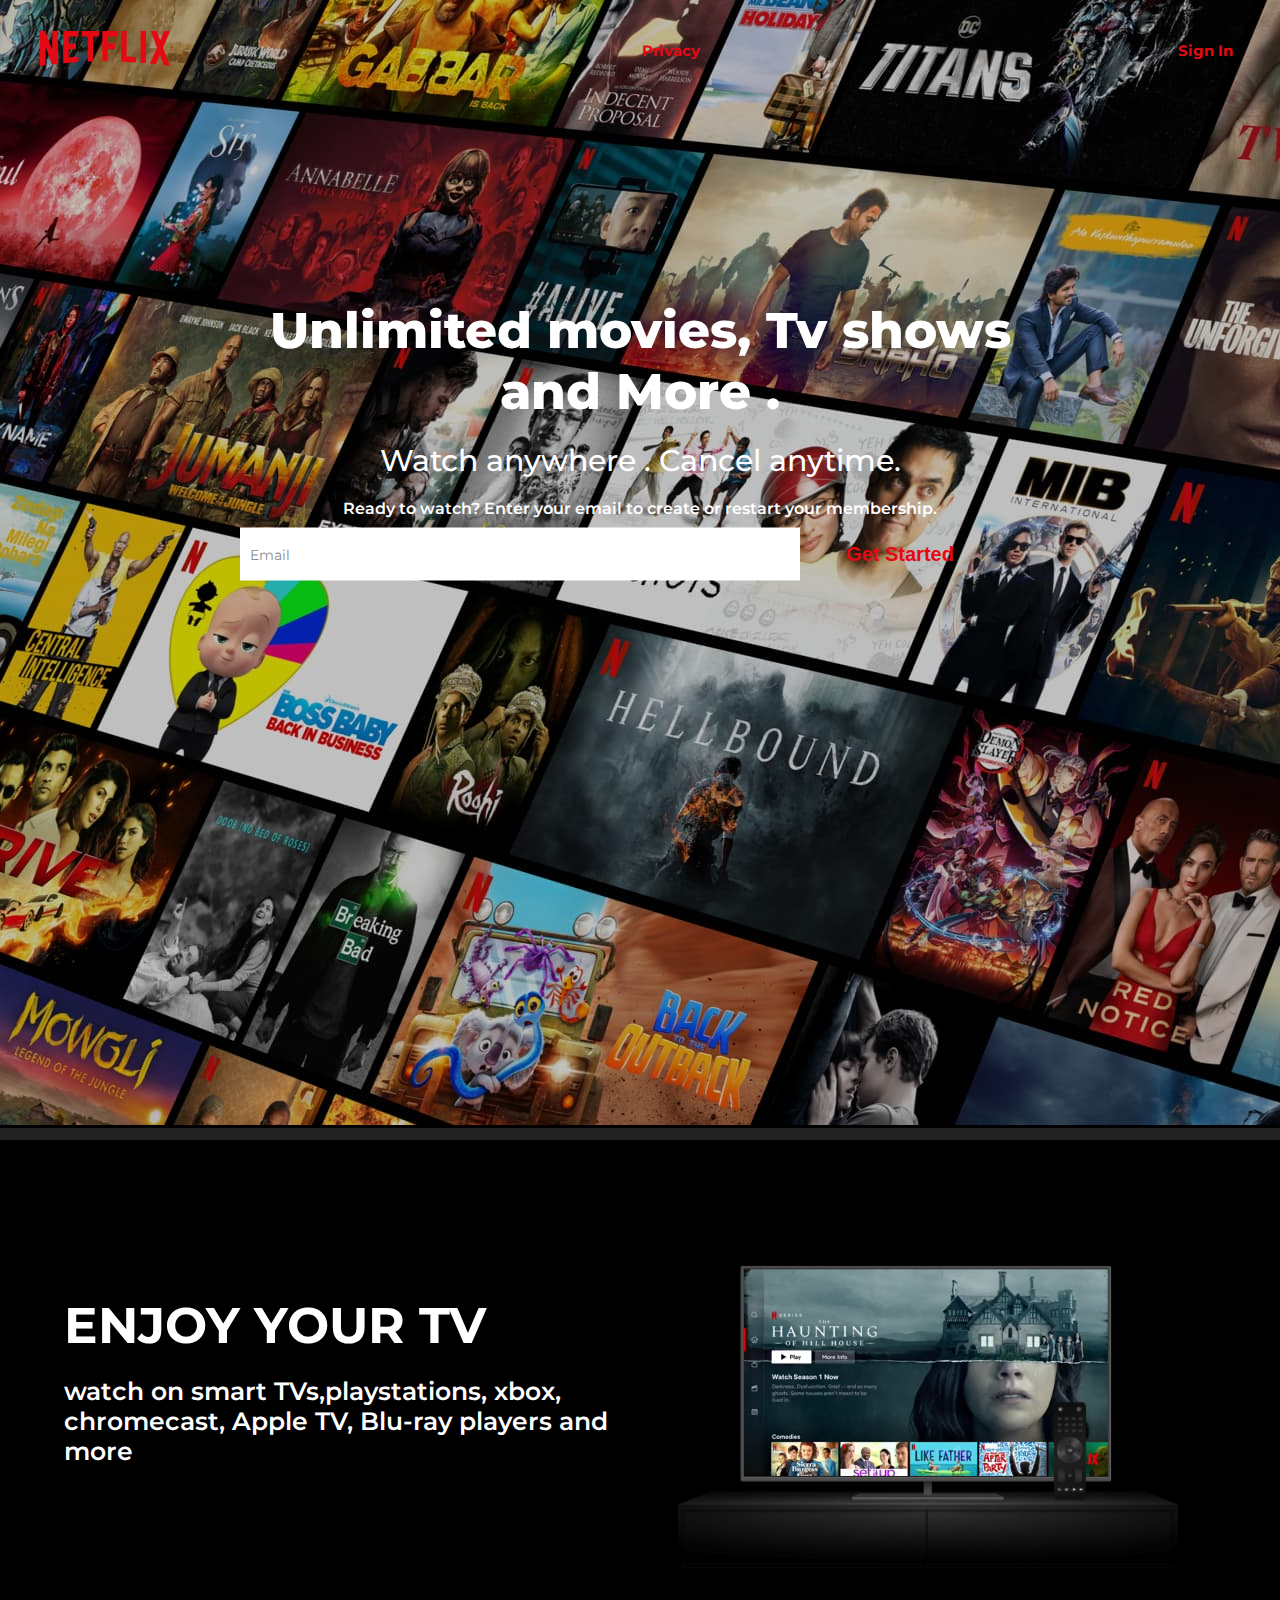
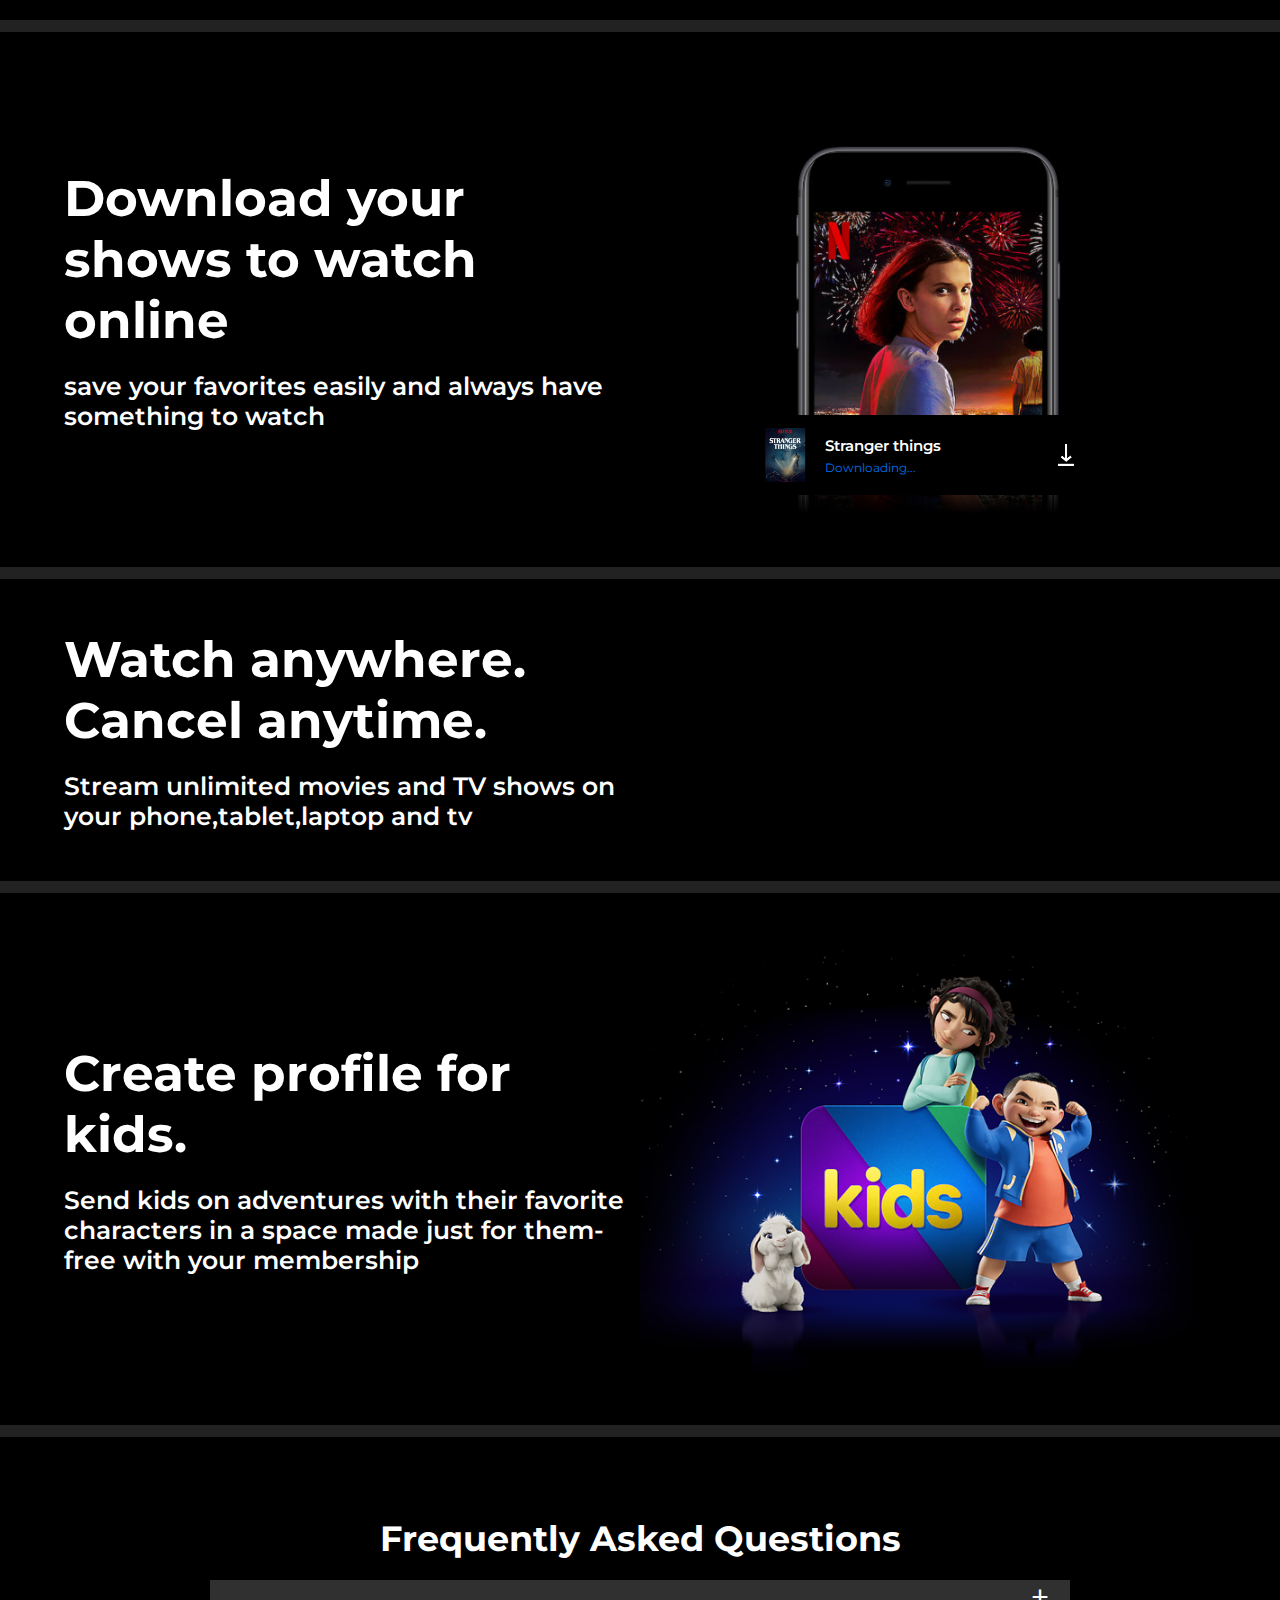
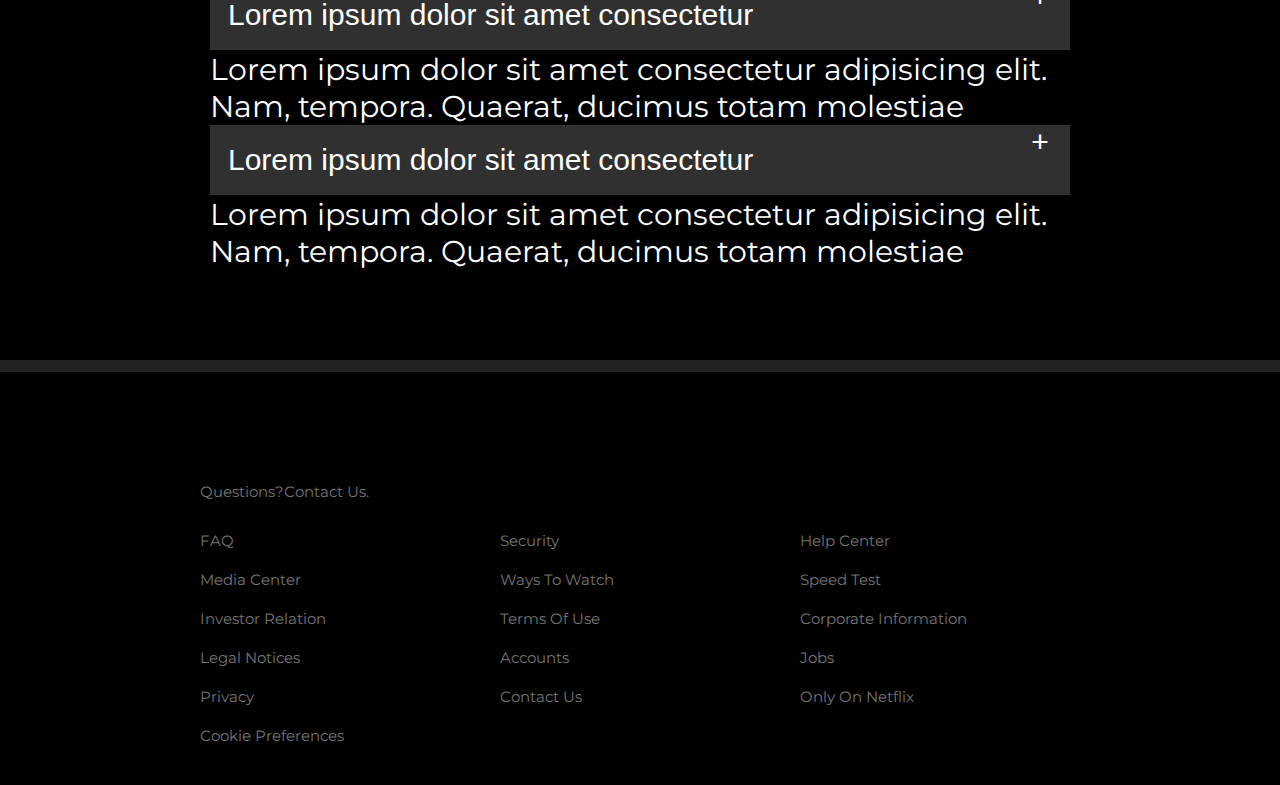
<file: index.html>
<!DOCTYPE html>
<html lang="en">
<head>
    <meta charset="UTF-8">
    <meta http-equiv="X-UA-Compatible" content="IE=edge">
    <meta name="viewport" content="width=device-width, initial-scale=1.0">
    <title>Netflix clone</title>  
    <link rel="stylesheet" href="./netflix-clone/style.css">
</head>
<body>
    <!-- Header -->
    <div class="header">
        <a class="headerLogo" href="#">
            <img src="./NetflixImg/netflixword.svg" alt="">
        </a>

        <a class="privacyBtn btn" href="#">Privacy</a>
        <a class="signInBtn btn" href="#">Sign In</a>
    </div>

    <!-- banner section -->
    <div class="bannerSection">
        <img src="./NetflixImg/netflix-banner.jpg" alt="">
        <div class="bannerOverlay"></div>
        <div class="bannerContent">
            <h1 class="bannerTitle">Unlimited movies, Tv shows and More .</h1>

            <h2 class="bannerSubtitle">Watch anywhere . Cancel anytime. </h2>

            <h4 class="form">Ready to watch? Enter your email to create or restart your membership.</h4>
            
 <!-- form -->
            <form  class="membershipForm">
                <div class="membershipInputContainer">
                    <input type="email" value="" class="membershipInput">
                    <label class="membershipPlaceholder" for="email">Email</label>
                </div>
                <label for="" class="membershipInputMessage"></label>
                <button class="membershipBtn btn" type="submit">Get started</button>
            </form>
        </div>
    </div>

    <!-- section divider -->
    <hr class="section_divider">


    <!-- story card container -->

    
    <div class="story_card_container">
        <section class="story_card">
            <div class="story_card_left">
                <h1>ENJOY YOUR TV</h1>
                <H2>watch on smart TVs,playstations, xbox, chromecast, Apple TV, Blu-ray players and more</H2>
            </div>
            <div class="story_card_right">
                <div class="tv_anime_container">
                    <img src="./NetflixImg/tvnetflix.png" alt="" class="img_tv">
                    <video 
                    autoplay
                     muted
                      loop
                    src="./NetflixImg/media_tv_animation.m4v" class="tv_anime"></video>
                </div>
            </div>
        </section>
        <hr class="section_divider">

        <section class="story_card">
            <div class="story_card_left">
                <h1>Download your shows to watch online</h1>
                <h2>save your favorites easily and always have something to watch</h2>
            </div>
            <div class="story_card_right">
                <div class="download_container">
                    <img src="./NetflixImg/mobilenetflix.jpg" alt="">
                    <div class="download_animation_container">
                        <img src="./NetflixImg/boxshotnetflix.png" alt="" class="poster">
                        <div class="text_container">
                            <p class="title">Stranger things</p>
                            <p class="downloading">Downloading...</p>
                        </div>
                        <img src="./NetflixImg/download-icon.gif" alt="" class="download_gif">
                    </div>
                </div>
            </div>
        </section>
        <hr class="section_divider">

        <section class="story_card">
            <div class="story_card_left">
                <h1>Watch anywhere.
                    <br>
                    Cancel anytime.
                </h1>
                <h2>Stream unlimited movies and TV shows on your phone,tablet,laptop and tv</h2>
            </div>
            <!-- <div class="story_card_right"></div> -->
        </section>
        <hr class="section_divider">

        <section class="story_card">
            <div class="story_card_left">
                <h1>Create profile for kids.</h1>
                <h2>Send kids on adventures with their favorite characters 
                    in a space made just for them-free with your membership
                </h2>
            </div>
            <div class="story_card_right">
                <img src="./NetflixImg/kidsnetflix.png" alt="" class="kids_img">
            </div>
        </section>
        <hr class="section_divider">
    </div>

<!-- frequently asked questions -->
           <section class="faq">
            <h2 class="faq_title">
                Frequently Asked Questions
            </h2>
            <ul class="accordion_list">
                <li class="accordion">
                    <button class="accordion_question">
                        Lorem ipsum dolor sit amet consectetur
                    </button>
                    <p class="accordion_answers">Lorem ipsum dolor sit amet consectetur adipisicing elit. 
                        Nam, tempora. Quaerat, ducimus totam molestiae </p>

                        <button class="accordion_question">
                            Lorem ipsum dolor sit amet consectetur
                        </button>
                        <p class="accordion_answers">Lorem ipsum dolor sit amet consectetur adipisicing elit. 
                            Nam, tempora. Quaerat, ducimus totam molestiae </p>
                </li>
            </ul>
                </section>

                <!-- footer section -->
                
                <hr class="section_divider">

                <footer class="footer">
                    <a href="#" class="footer__link contact--link">
                        Questions?contact us.
                    </a>
                    <div class="footer__link__container">
                        <a href="#" class="footer__link">FAQ</a>
                        <a href="#" class="footer__link">Security</a>
                        <a href="#" class="footer__link">Help center</a>
                        <a href="#" class="footer__link">Media center</a>
                        <a href="#" class="footer__link">Ways to watch</a>
                        <a href="#" class="footer__link">Speed test</a>
                        <a href="#" class="footer__link">Investor Relation</a>
                        <a href="#" class="footer__link">Terms of use</a>
                        <a href="#" class="footer__link">Corporate information</a>
                        <a href="#" class="footer__link">Legal notices</a>
                        <a href="#" class="footer__link">Accounts</a>
                        <a href="#" class="footer__link">Jobs</a>
                        <a href="#" class="footer__link">privacy</a>
                        <a href="#" class="footer__link">contact us</a>
                        <a href="#" class="footer__link">only on netflix</a>
                        <a href="#" class="footer__link">Cookie preferences</a>
                    </div>
                </footer>




    <script src="./netflix-clone/app.js"></script>
</body>
</html>
</file>
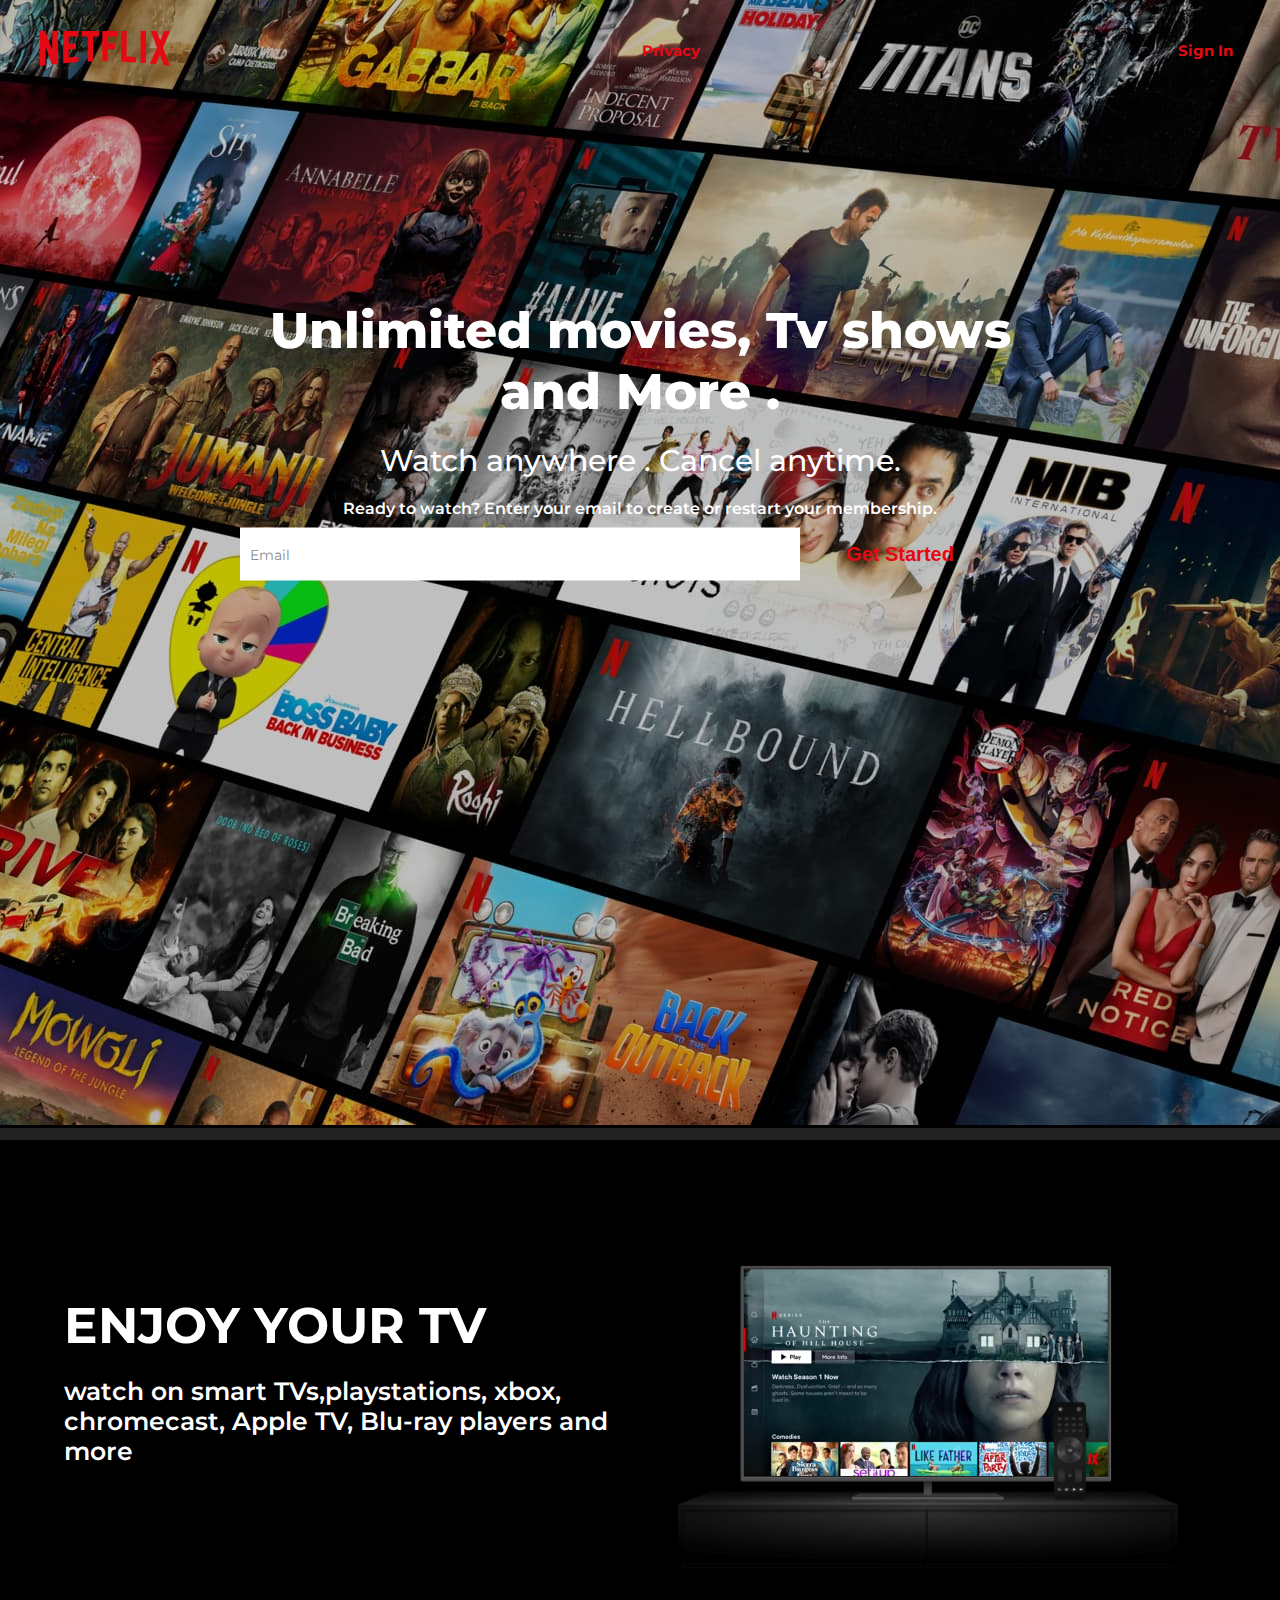
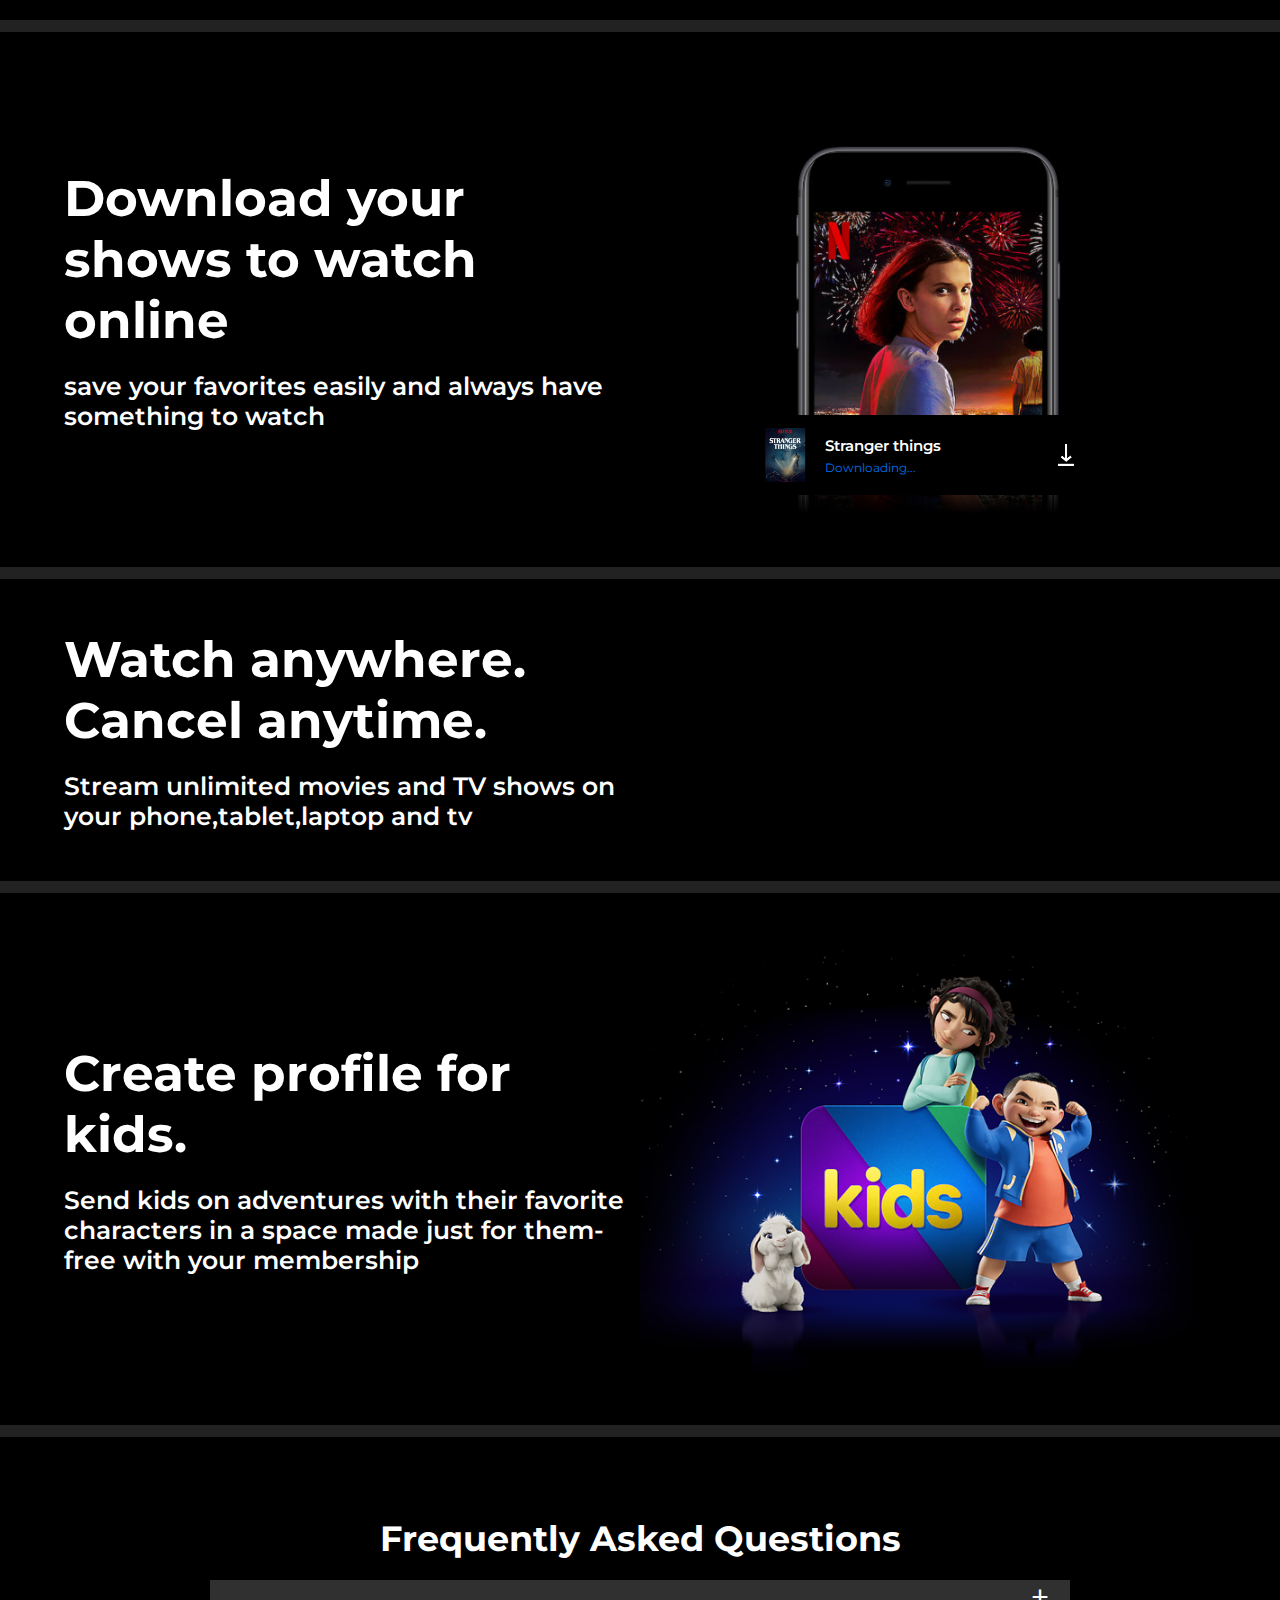
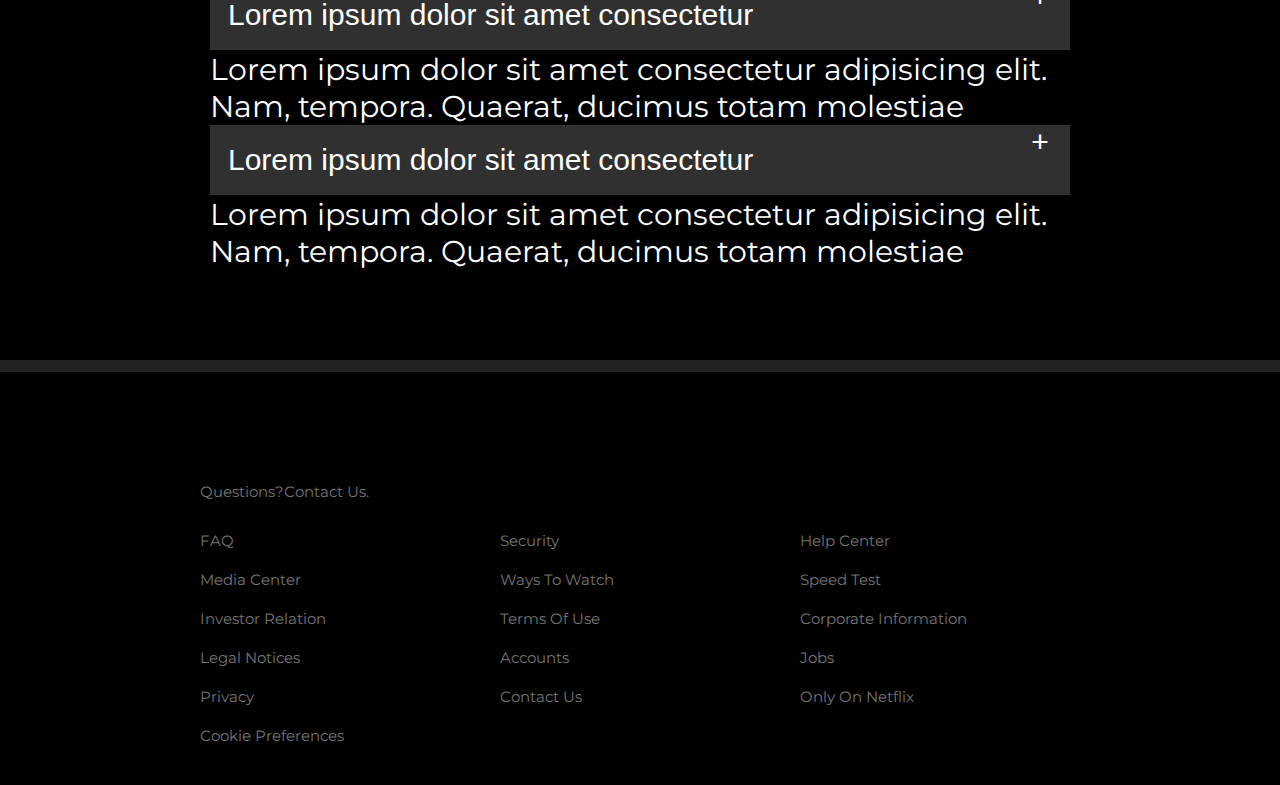
<file: netflix-clone/index.html>
<!DOCTYPE html>
<html lang="en">
<head>
    <meta charset="UTF-8">
    <meta http-equiv="X-UA-Compatible" content="IE=edge">
    <meta name="viewport" content="width=device-width, initial-scale=1.0">
    <title>Netflix clone</title>  
    <link rel="stylesheet" href="style.css">
</head>
<body>
    <!-- Header -->
    <div class="header">
        <a class="headerLogo" href="#">
            <img src="../NetflixImg/netflixword.svg" alt="">
        </a>

        <a class="privacyBtn btn" href="#">Privacy</a>
        <a class="signInBtn btn" href="#">Sign In</a>
    </div>

    <!-- banner section -->
    <div class="bannerSection">
        <img src="../NetflixImg/netflix-banner.jpg" alt="">
        <div class="bannerOverlay"></div>
        <div class="bannerContent">
            <h1 class="bannerTitle">Unlimited movies, Tv shows and More .</h1>

            <h2 class="bannerSubtitle">Watch anywhere . Cancel anytime. </h2>

            <h4 class="form">Ready to watch? Enter your email to create or restart your membership.</h4>
            
 <!-- form -->
            <form  class="membershipForm">
                <div class="membershipInputContainer">
                    <input type="email" value="" class="membershipInput">
                    <label class="membershipPlaceholder" for="email">Email</label>
                </div>
                <label for="" class="membershipInputMessage"></label>
                <button class="membershipBtn btn" type="submit">Get started</button>
            </form>
        </div>
    </div>

    <!-- section divider -->
    <hr class="section_divider">


    <!-- story card container -->

    
    <div class="story_card_container">
        <section class="story_card">
            <div class="story_card_left">
                <h1>ENJOY YOUR TV</h1>
                <H2>watch on smart TVs,playstations, xbox, chromecast, Apple TV, Blu-ray players and more</H2>
            </div>
            <div class="story_card_right">
                <div class="tv_anime_container">
                    <img src="../NetflixImg/tvnetflix.png" alt="" class="img_tv">
                    <video 
                    autoplay
                     muted
                      loop
                    src="../NetflixImg/media_tv_animation.m4v" class="tv_anime"></video>
                </div>
            </div>
        </section>
        <hr class="section_divider">

        <section class="story_card">
            <div class="story_card_left">
                <h1>Download your shows to watch online</h1>
                <h2>save your favorites easily and always have something to watch</h2>
            </div>
            <div class="story_card_right">
                <div class="download_container">
                    <img src="../NetflixImg/mobilenetflix.jpg" alt="">
                    <div class="download_animation_container">
                        <img src="../NetflixImg/boxshotnetflix.png" alt="" class="poster">
                        <div class="text_container">
                            <p class="title">Stranger things</p>
                            <p class="downloading">Downloading...</p>
                        </div>
                        <img src="../NetflixImg/download-icon.gif" alt="" class="download_gif">
                    </div>
                </div>
            </div>
        </section>
        <hr class="section_divider">

        <section class="story_card">
            <div class="story_card_left">
                <h1>Watch anywhere.
                    <br>
                    Cancel anytime.
                </h1>
                <h2>Stream unlimited movies and TV shows on your phone,tablet,laptop and tv</h2>
            </div>
            <!-- <div class="story_card_right"></div> -->
        </section>
        <hr class="section_divider">

        <section class="story_card">
            <div class="story_card_left">
                <h1>Create profile for kids.</h1>
                <h2>Send kids on adventures with their favorite characters 
                    in a space made just for them-free with your membership
                </h2>
            </div>
            <div class="story_card_right">
                <img src="../NetflixImg/kidsnetflix.png" alt="" class="kids_img">
            </div>
        </section>
        <hr class="section_divider">
    </div>

<!-- frequently asked questions -->
           <section class="faq">
            <h2 class="faq_title">
                Frequently Asked Questions
            </h2>
            <ul class="accordion_list">
                <li class="accordion">
                    <button class="accordion_question">
                        Lorem ipsum dolor sit amet consectetur
                    </button>
                    <p class="accordion_answers">Lorem ipsum dolor sit amet consectetur adipisicing elit. 
                        Nam, tempora. Quaerat, ducimus totam molestiae </p>

                        <button class="accordion_question">
                            Lorem ipsum dolor sit amet consectetur
                        </button>
                        <p class="accordion_answers">Lorem ipsum dolor sit amet consectetur adipisicing elit. 
                            Nam, tempora. Quaerat, ducimus totam molestiae </p>
                </li>
            </ul>
                </section>

                <!-- footer section -->
                
                <hr class="section_divider">

                <footer class="footer">
                    <a href="#" class="footer__link contact--link">
                        Questions?contact us.
                    </a>
                    <div class="footer__link__container">
                        <a href="#" class="footer__link">FAQ</a>
                        <a href="#" class="footer__link">Security</a>
                        <a href="#" class="footer__link">Help center</a>
                        <a href="#" class="footer__link">Media center</a>
                        <a href="#" class="footer__link">Ways to watch</a>
                        <a href="#" class="footer__link">Speed test</a>
                        <a href="#" class="footer__link">Investor Relation</a>
                        <a href="#" class="footer__link">Terms of use</a>
                        <a href="#" class="footer__link">Corporate information</a>
                        <a href="#" class="footer__link">Legal notices</a>
                        <a href="#" class="footer__link">Accounts</a>
                        <a href="#" class="footer__link">Jobs</a>
                        <a href="#" class="footer__link">privacy</a>
                        <a href="#" class="footer__link">contact us</a>
                        <a href="#" class="footer__link">only on netflix</a>
                        <a href="#" class="footer__link">Cookie preferences</a>
                    </div>
                </footer>




    <script src="app.js"></script>
</body>
</html>
</file>
<file: netflix-clone/style.css>
@import url('https://fonts.googleapis.com/css2?family=montserrat:wght@100;200;300;400;500;600;700;800;900&display=swap');

*{
    padding: 0;
    margin: 0;
    box-sizing: border-box;
}
body{
    font-family: 'montserrat', sans-serif;
    max-width: 100vw;
    background: black;
}
html{
    font-size: 62.5%;
    color: white;   
}
a{
    color: white;
}
a:active,
a:link,
a:visited{
    text-decoration: none;
}
button{
    background: transparent;
    border: none;
    color: white;
}
/* header */
.header{
    position: absolute;
    height: 10rem;
    width: 100%;
    top: 0;
    left: 0;
    z-index: 15;
    display: flex;
    justify-content: space-between;
    align-items: center;
    padding: 0 3rem;
}
.headerLogo{
    display: block;
    width: 15rem;
    padding: 0 1rem;
}
.headerLogo img{
    height: 100%;
    width: 100%;
}
/* style for buttons */
.btn{
    color: #e50914;
    background-color: var(--primary-color);
    line-height: normal;
    padding: 0.7rem 1.7rem;
    font-weight: 700;
    font-size: 1.5rem;
    border-radius: 0.3rem;
    text-transform: capitalize;
}

/* banner Section */
.banner{
    position: absolute;
    top: 0;
    left: 0;
    width: 100%;
    height: 100%;
    object-fit: cover;
    object-position: center;
    z-index: 5;
}
.bannerOverlay{
    top: 0;
    left: 0;
    width: 100%;
    height: 100%;
    background-image: linear-gradient(
        to top,
        rgba(0,0,0,0.8)0,
        rgba(0,0,0,0.4)40%,
        rgba(0,0,0,0.4)75%,
        rgba(0,0,0,0.8)100%,
    );
    z-index: 10;
}
.bannerContent{
    position: absolute;
    top: 50%;
    left: 50%;
    z-index: 15;
    transform: translate(-50%, -50%);
    width: 100%;
    max-width: 900px;
    text-align: center;
    padding: 0rem 5rem;
}
.bannerTitle{
    font-size: 4rem;
    font-weight: 800;
}
.bannerSubtitle{
    font-size: 2.6rem;
    font-weight: 500;
    margin: 2rem 0;
}
/* form */
.membershipForm{
    display: grid;
    position: relative;
}
.membershipInputContainer{
    position: relative;
    display: flex;
    flex-wrap: wrap;
}
.membershipInput{
     flex-basis: 100%;
     padding: 1rem;
     padding-top: 2rem;
     padding-bottom: 1.5rem;
     border: none;
     font-size: 1.6rem;
}
.membershipInput:focus{
    outline: none;
}
.membershipBtn{
    justify-content: center;
    width: 100%;
    max-width: 20rem;
    padding: 1.5rem 3rem;
}
.membershipInputMessage{
    flex-basis: 100%;
    text-align: start;
    margin: 1rem 0;
    color: #ffa00a;
    font-size: 1.5rem;
    content: '';
}
.membershipPlaceholder{
    position: absolute;
    color: #8c8c8c;
    top: 50%;
    left: 1rem;
    z-index: 10;
    transform: translateY(-50%);
    font-size: 1.4rem;
    transition: all 0.3s ease-in-out;

}
.membershipInputContainer.onFocus.membershipPlaceholder{
    top: 1rem;
    font-size: 1.2rem;
}
.form{
    font-size: 1.6rem;
    margin: 1rem 0;
    font-weight: 600;
}
/* section dvider */
.section_divider{
    border: 6px solid #222;
}

/* Story card*/
.story_card{
    padding: 5rem 5%;
    display: grid;
    grid-row-gap: 1rem;
    max-width: 1400px;
    margin: 0 auto;
}
.story_card_left{
    text-align: center;
}
.story_card_left h1{
    font-size: 3rem;
    margin-bottom: 1rem;
}
.story_card_left h2{
    font-size: 1.8rem;
    font-weight: 600;
    /* position:absolute; */
}
.story_card_right{
    display: grid;
    place-items: center;
}
.tv_anime_container{
    width: 30rem;
    height: 23.4rem;
    position: relative;
}
.img_tv{
    position: absolute;
    top: 0;
    left: 0;
    width: 100%;
    height: 100%;
    z-index: 10;
}
.tv_anime{
    position: absolute;
    top: 0.8rem;
    left: 4rem;
    width: 22.1rem;
    height: 21rem;
}
/* card2 */
.download_container{
    position: relative;
}
.download_container img{
    width: 100%;
    height: 100%;
}
.download_animation_container{
    display: grid;
    grid-template-columns: 4rem 1fr 5rem;
    width: 60%;
    height: 8rem;
    padding: 1rem;
    align-items: center;
    border: 2px solid rgba (255, 255, 255 0.25);
    border-radius: 1rem;
    position: absolute;
    left: 50%;
    transform: translateX(-50%);
    bottom: 5%;
    background: black;
}
.download_animation_container .poster{
    height: 90%;
}
.download_animation_container .download_gif{
    height: 90%;
}
.download_animation_container .text_container .title{
    font-size: 1.5rem;
    font-weight: 600;
    margin-bottom: 0.5rem;
}
.download_animation_container .text_container .downloading{
    font-size: 1.2rem;
    color: #0071eb;
}
.download_animation_container .text_container{
    padding-left: 2rem;
}
.kids_img{
    width: 100%;
}
/* FAQs */
.faq{
    padding: 7rem 2rem;
    max-width: 900px;
    margin: 0 auto;
    width: 80%;
}
.faq_title{
    text-align: center;
    font-size: 2.5rem;
    line-height: 1.8;
}
.accordion_list{
    list-style: none;
    margin-top: 1rem;
    margin-bottom: 2rem;
    display: grid;
    grid-row-gap: 1rem;
    font-size: 2rem;
}
.accordion{
    --accordion-padding:1.8rem;
    --accordion-right-padding:6rem;
}
.accordion_question{
    background-color: #303030;
    display: block; 
    width: 100%; 
    text-align: left;
    padding: var(--accordion-padding);
    padding-right: var(--accordion-right-padding);
    margin-bottom: 1px;
    font-size: inherit;
    position: relative;
    cursor: pointer;
}
.accordion_question:after{
    content: '+';
    display: grid;
    position: absolute;
    top: 0;
    right: 0;
    place-items: items;
    height: 100%;
    width: var(--accordion-right-padding);
    text-align: center;
    font-size: 3rem;
}
.accordion.active .accordion_question:after{
     content: '-';
}
.accordion_answer{
    background-color: #303030;
    padding: var(--accordion-padding);
    display: none;
}
.accordion.active .accordion_answer{
    display: block;
}


/* footer */
.footer{
    padding: 8rem 6rem 4rem;
    width: 90%;
    margin: 0 auto;
    max-width: 1000px;
}
.footer__link__container{
    display: grid;
    grid-template-columns: 1fr 1fr ;
    grid-gap: 2rem;
}
.footer__link{
    font-size: 1.3rem;
    color: #757575;
    text-transform: capitalize;
}
.footer__link:hover{
    text-decoration: underline;
}
.footer__link.contact--link{
    display: inline-block;
    margin: 3rem 0;
}




/* responsivenes for larger screens */
@media screen and (min-width:600px) {
    .membershipBtn{
        font-size: 2rem;
    }
    .story_card_left h1{
        font-size: 4rem;
        margin-bottom: 2rem;
    }
    .story_card_left h2{
        font-size: 2.2rem;
    }
    .tv_anime_container{
        width: 50rem;
        height: 38rem;
    }
    .tv_anime{
        top: 3.5rem;
        left: 6.6rem;
        width: 37rem;
        height: 29.5rem;
    }
    .faq_title{
        font-size: 3.5rem;
    }
    .footer__link__container{
        grid-template-columns: repeat(3, 1fr);
    }
    .footer__link{
        font-size: 1.5rem;
    }
} 

/*  */
@media screen and (min-width:900px) {
    .bannerTitle{
        font-size: 5rem;
    }
    .bannerSubtitle{
            font-size: 3rem;
    }
    .membershipForm{
        grid-template-columns: 70% 1fr;
    }
    .membershipInputMessage{
            grid-row: 2;
    }
    .membershipBtn{
        justify-self: start;
    }
    .story_card{
        grid-template-columns: 1fr 1fr;
        align-items: center;
    }
    .story_card_left{
        text-align: left;
    }
    .accordion_list{
        font-size: 3rem;
    }
}

/*  */

@media screen and (min-width:1200px){
    .story_card_left h1{
        font-size: 5rem;
    }
    .story_card_left h2{
        font-size: 2.5rem;
    }
}
</file>
